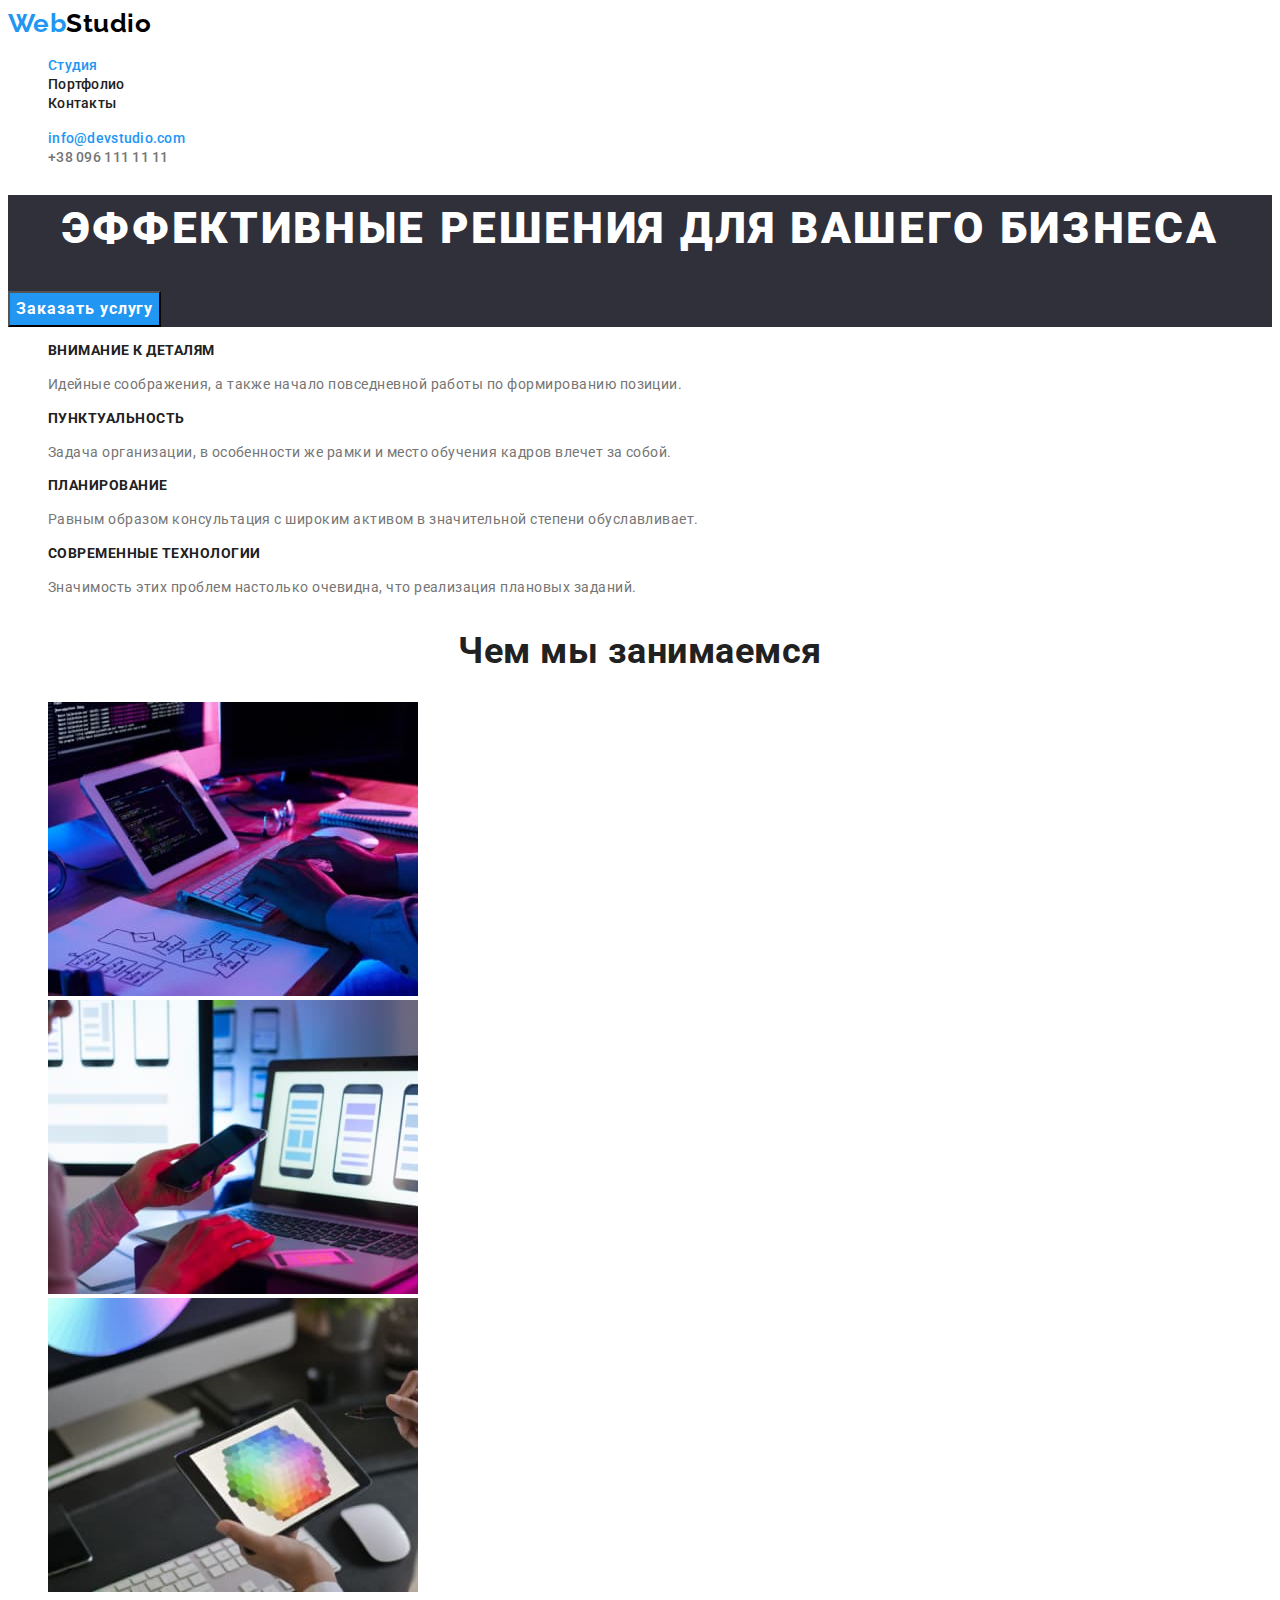
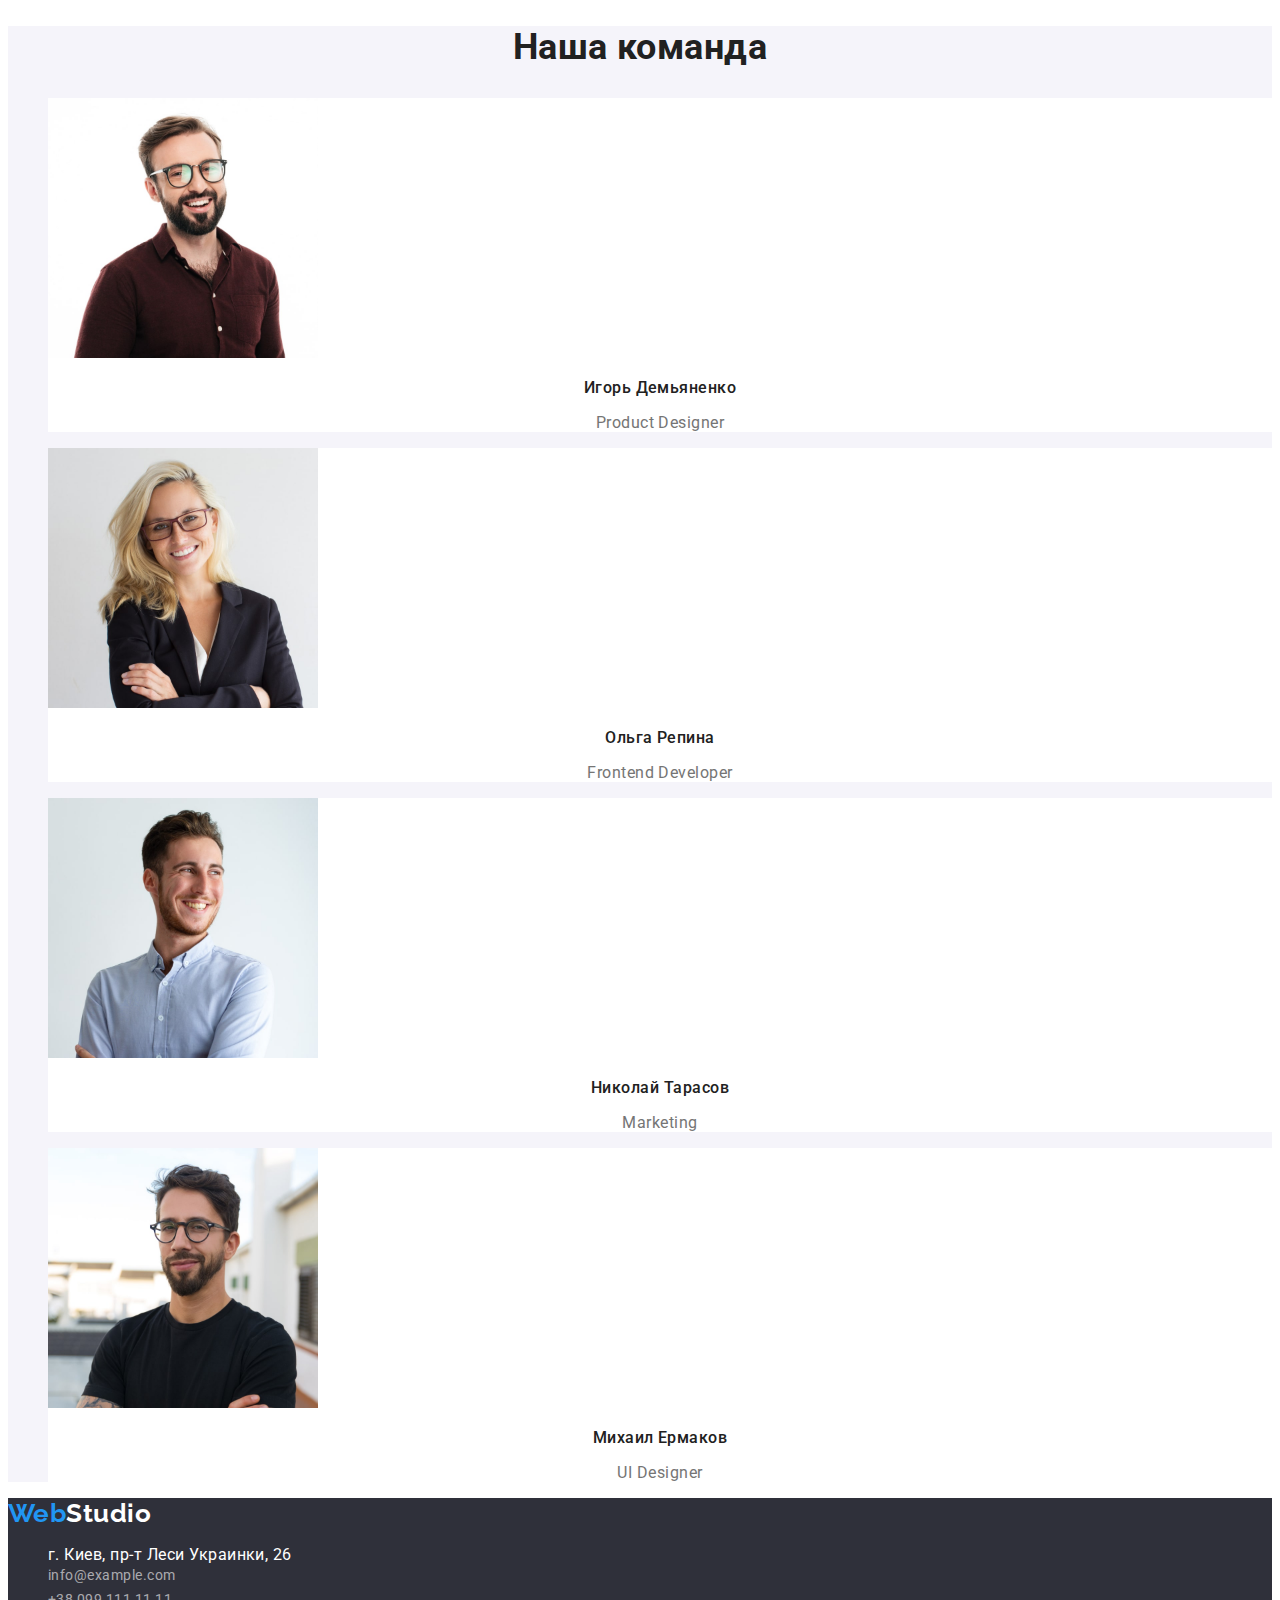
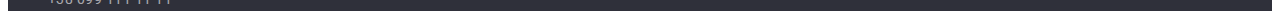
<file: index.html>
<!DOCTYPE html>
<html lang="ru">
    <head>
        <!-- Службова інформація не відображається в контексті сторінки-->
        <!-- utf-8 - найпоширеніше кодування -->
        <meta charset="utf-8" />
        <meta http-equiv="X-UA-Compatible" content="IE=edge">
        <meta name="viewport" content="width=device-width, initial-scale=1.0">
        <title>
        <!-- Название вкладки -->
        WebStudio
        </title>
        <!-- подключение шрифтов -->
        <link rel="preconnect" href="https://fonts.googleapis.com">
        <link rel="preconnect" href="https://fonts.gstatic.com" crossorigin>
        <link href="https://fonts.googleapis.com/css2?family=Raleway:wght@700&family=Roboto:wght@400;500;700;900&display=swap"
            rel="stylesheet">
        <!-- подключение modern-normalise перед основными стилями -->
        <link rel="stylesheet" href="https://cdnjs.cloudflare.com/ajax/libs/modern-normalize/1.1.0/modern-normalize.min.css"
            integrity="sha512-wpPYUAdjBVSE4KJnH1VR1HeZfpl1ub8YT/NKx4PuQ5NmX2tKuGu6U/JRp5y+Y8XG2tV+wKQpNHVUX03MfMFn9Q=="
            crossorigin="anonymous" referrerpolicy="no-referrer" />
        <link rel="stylesheet" href="./css/styles.css">
    </head>
    
    <body>
        <!--  Вся информация сайта  -->
        <header> <!--  Шапка  -->
            <nav>
                <!-- Логотип-ссылка  -->
                <a href="" lang="en" class="logo">
                    <span>Web</span>Studio
                </a>
            
                <ul class="site-nav">
                    <!--Список ссылок для навигации-->
                    <li>
                        <a href="/" class="active">Студия</a>
                    </li>
                    <li>
                        <a href="./portfolio.html">Портфолио</a>
                    </li>
                    <li>
                        <a href="">Контакты</a>
                    </li>
                </ul>
            </nav>
            <!-- Контактная информация-->
            <ul class="contacts">
                <li> <a href="mailto:info@devstudio.com" class="active">info@devstudio.com</a>
                </li>
                <li> <a href="tel:+380961111111">+38 096 111 11 11</a>
                </li>
            </ul>
        </header> 

        <!-- Основной контент -->
        <main>  
            <!-- Герой -->
            <section class="hero">
                <h1>Эффективные решения для вашего бизнеса</h1>
                <button type="button">Заказать услугу</button>
            </section>
            <!-- Перечень особенностей -->
            <section class="features">  
                <!--Прячем заголовок h2  -->
                <h2 class="visually-hidden">особенности</h2> <!-- Скрыть заголовок в CSS  -->
                <ul>
                    <li>
                        <h3 class="features-list">Внимание к деталям</h3>
                        <p class="features-item">Идейные соображения, а также начало повседневной работы по формированию позиции.</p>
                    </li>
                    <li>
                        <h3 class="features-list">Пунктуальность</h3>
                        <p class="features-item">Задача организации, в особенности же рамки и место обучения кадров влечет за собой.</p>
                    </li>
                    <li>
                        <h3 class="features-list">Планирование</h3>
                        <p class="features-item">Равным образом консультация с широким активом в значительной степени обуславливает.</p>
                    </li>
                    <li>
                        <h3 class="features-list">Современные технологии</h3>
                        <p class="features-item">Значимость этих проблем настолько очевидна, что реализация плановых заданий.</p>
                    </li>
                </ul>
            </section>
            <!--  Чем мы занимаемся  -->
            <section class="box">
                <h2 class="box-title"> Чем мы занимаемся </h2>
                <ul>
                    <li class="box-item">
                        <img src="./images/img1.jpg" alt="Разработка" width="370">
                    </li>
                    <li class="box-item">
                        <img src="./images/img2.jpg" alt="Планирование" width="370">
                    </li>
                    <li class="box-item">
                        <img src="./images/img3.jpg" alt="Визуализация" width="370">
                    </li>
                </ul>
            </section>
            <!-- Наша команда -->
            <section class="team">
                <h2 class="team-title"> Наша команда </h2>
                <ul>
                    <li class="team-card">
                        <img src="./images/photo1.jpg" alt="фото дезайнера" width="270">
                        <h3>Игорь Демьяненко</h3>
                        <p lang="en">Product Designer</p>
                    </li>
                    <li class="team-card">
                        <img src="./images/photo2.jpg" alt="фото разработчика" width="270">
                        <h3>Ольга Репина</h3>
                        <p lang="en">Frontend Developer</p>
                    </li>
                    <li class="team-card">
                        <img src="./images/photo3.jpg" alt="фото маркетолога" width="270">
                        <h3>Николай Тарасов</h3>
                        <p lang="en">Marketing</p>
                    </li>
                    <li class="team-card">
                        <img src="./images/photo4.jpg" alt="фото UI Designer" width="270">
                        <h3>Михаил Ермаков</h3>
                        <p lang="en">UI Designer</p>
                    </li>
                </ul>
            </section>
        </main>   

        <footer class="footer">  <!-- Футер -->
            <!-- Логотип-ссылка  -->
            <a href="/" lang="en" class="logo">
                <span>Web</span>Studio
            </a>
            <address class="address">
                <ul>
                    <li>
                        <!-- адресс - ссылка на гугл карту в новой вкладке -->
                        <a class="address-map" href="https://goo.gl/maps/qX6E7kTWW1nA5MXd7" target="_blank" rel="noopener noreferrer">г. Киев, пр-т Леси Украинки, 26</a>
                    </li>
                    <li>
                        <a class="address-mail" href="mailto:info@example.com">info@example.com</a>
                    </li>
                    <li>
                        <a class="address-tel" href="tel:+380991111111">+38 099 111 11 11</a>
                    </li>
                </ul>
            </address>
        </footer>    
    </body>
</html>
</file>
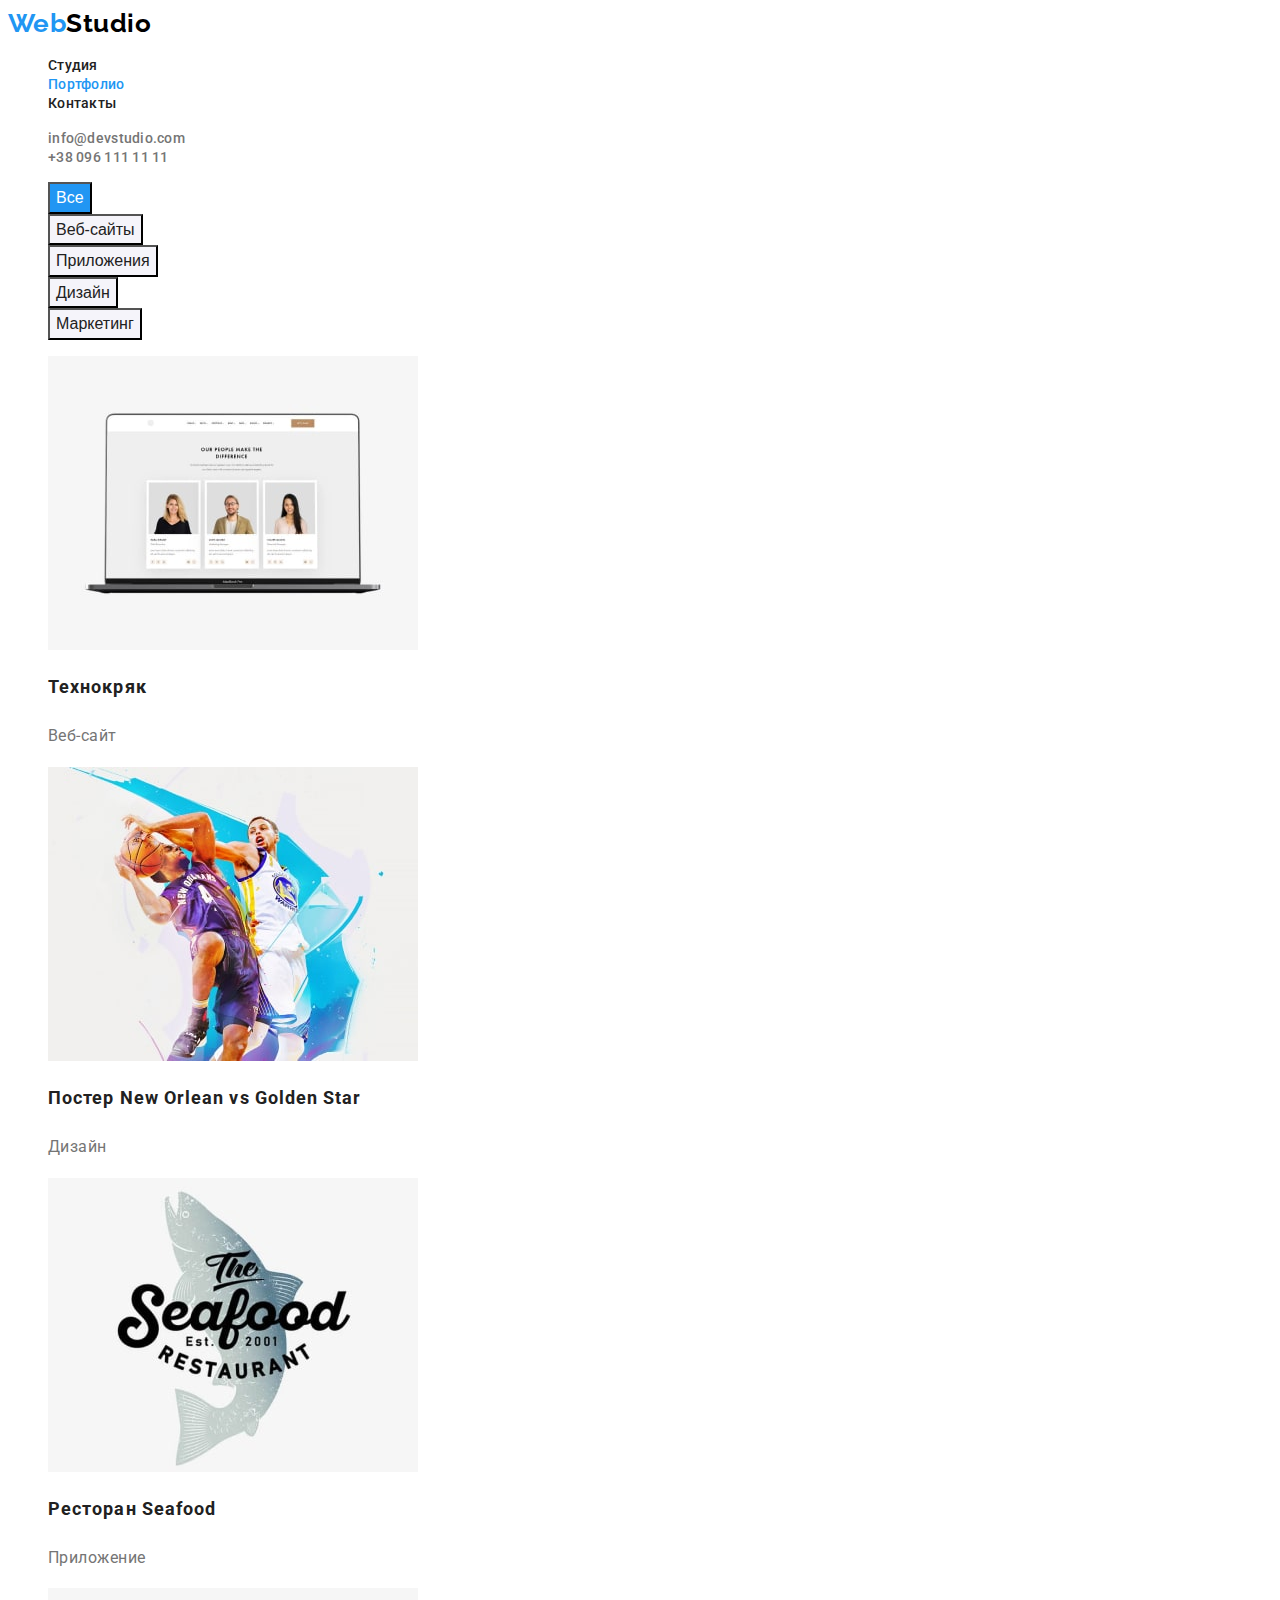
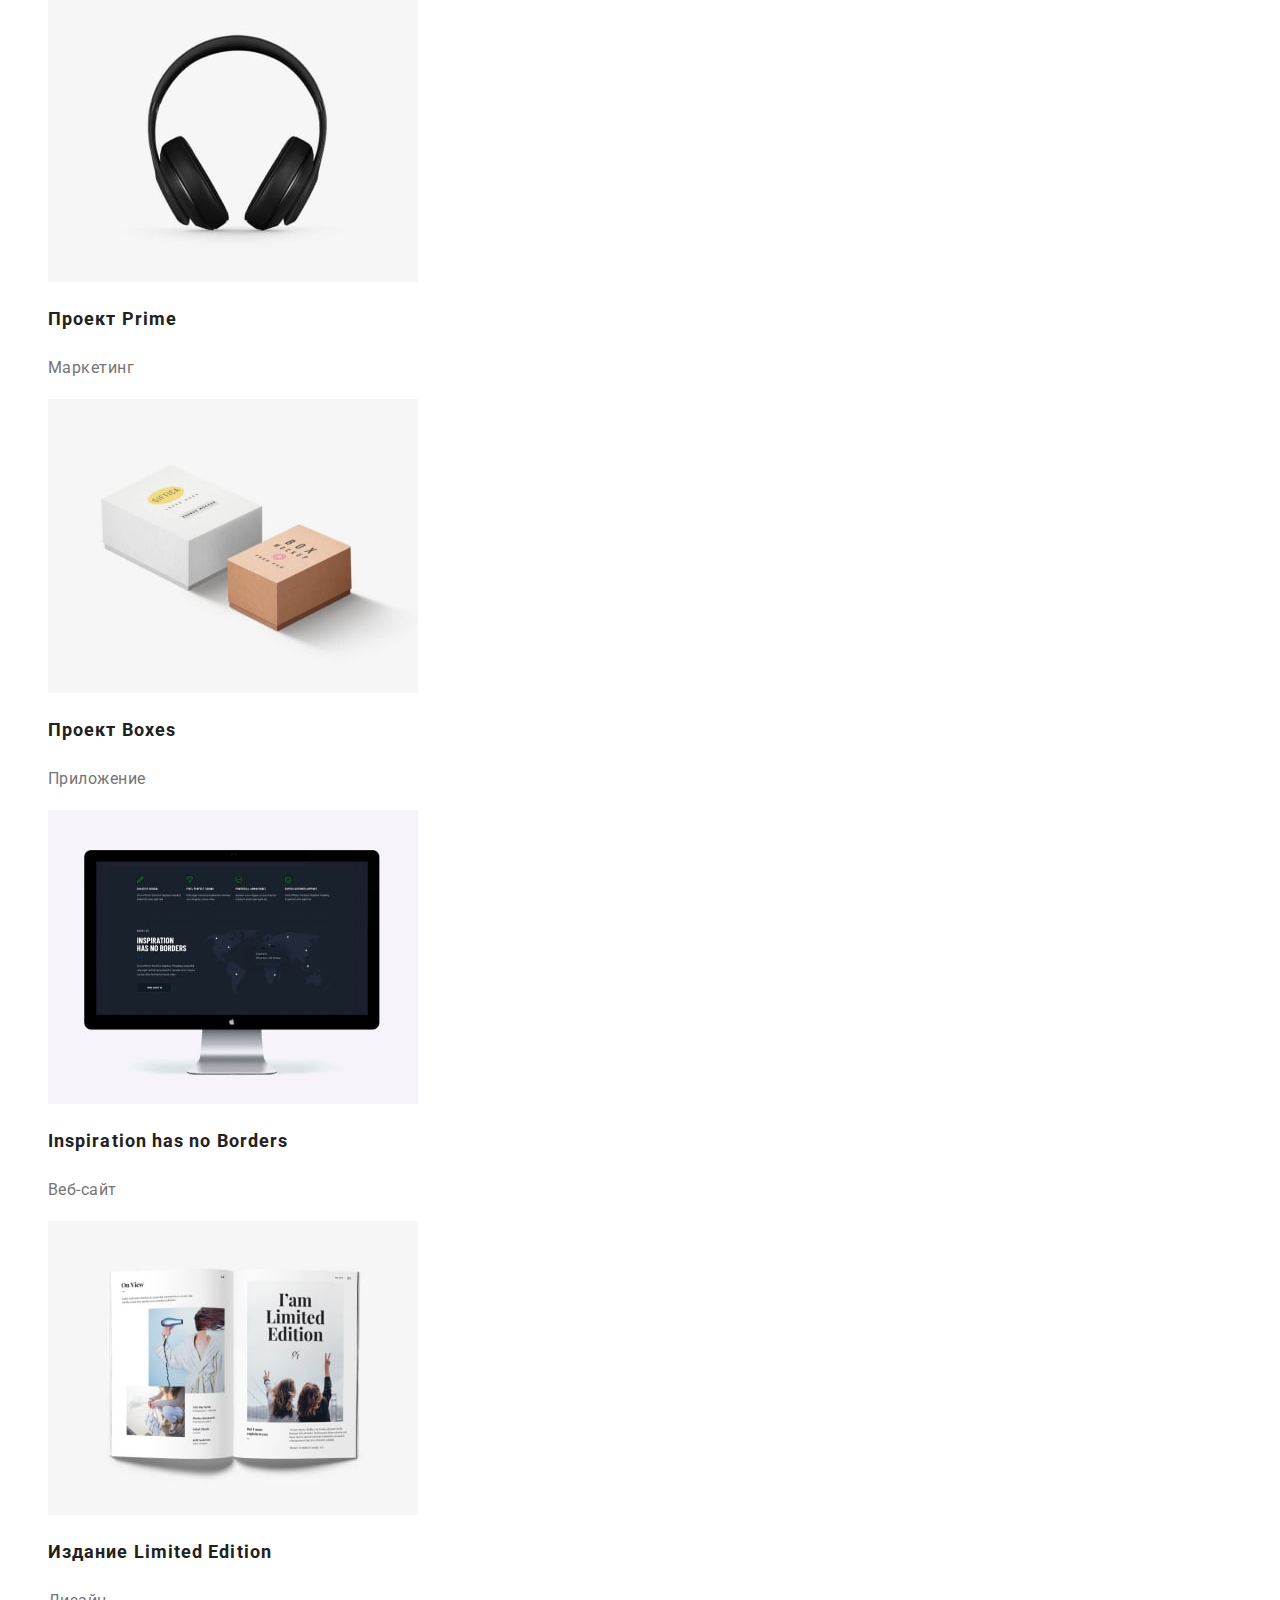
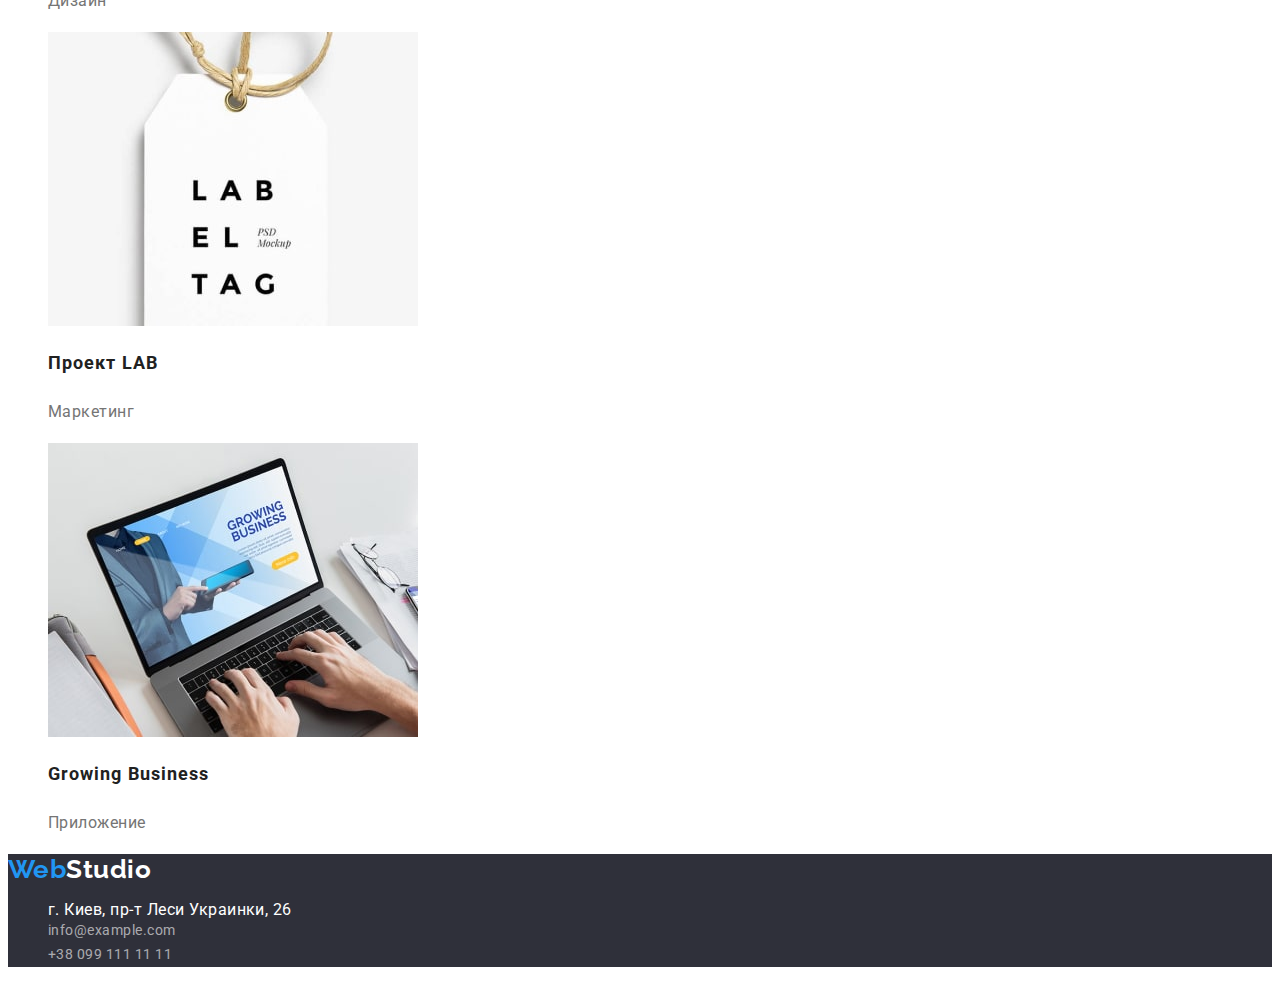
<file: portfolio.html>
<!DOCTYPE html>
<html lang="ru">
<head>
    <meta charset="UTF-8">
    <meta http-equiv="X-UA-Compatible" content="IE=edge">
    <meta name="viewport" content="width=device-width, initial-scale=1.0">
    <title>Portfolio</title>
    <!-- подключение шрифтов -->
    <link rel="preconnect" href="https://fonts.googleapis.com">
    <link rel="preconnect" href="https://fonts.gstatic.com" crossorigin>
    <link href="https://fonts.googleapis.com/css2?family=Raleway:wght@700&family=Roboto:wght@400;500;700;900&display=swap"
        rel="stylesheet">
    <!-- подключение modern-normalise перед основными стилями -->
    <link rel="stylesheet" href="https://cdnjs.cloudflare.com/ajax/libs/modern-normalize/1.1.0/modern-normalize.min.css"
        integrity="sha512-wpPYUAdjBVSE4KJnH1VR1HeZfpl1ub8YT/NKx4PuQ5NmX2tKuGu6U/JRp5y+Y8XG2tV+wKQpNHVUX03MfMFn9Q=="
        crossorigin="anonymous" referrerpolicy="no-referrer" />
    <link rel="stylesheet" href="./css/styles.css">
</head>
<body>
    <header>
        <!--  Шапка  -->
        <nav>
            <!-- Логотип-ссылка  -->
            <a href="" lang="en" class="logo">
                <span>Web</span>Studio
            </a>
    
            <ul class="site-nav">
                <!--Список ссылок для навигации-->
                <li>
                    <a href="./index.html">Студия</a>
                </li>
                <li>
                    <a href="./portfolio.html" class="active">Портфолио</a>
                </li>
                <li>
                    <a href="">Контакты</a>
                </li>
            </ul>
        </nav>
        <!-- Контактная информация-->
        <ul class="contacts">
            <li> <a href="mailto:info@devstudio.com">info@devstudio.com</a>
            </li>
            <li> <a href="tel:+380961111111">+38 096 111 11 11</a>
            </li>
        </ul>
    </header>
    <main>
        <!-- Projects -->
        <section>
            <!-- Спрятать заголовок -->
            <h1 class="visually-hidden">Портфолио</h1>
            <ul class="filter">
                <li ><button type="button" class="filter-item active">Все</button></li>
                <li ><button type="button" class="filter-item">Веб-сайты</button></li>
                <li ><button type="button" class="filter-item">Приложения</button></li>
                <li ><button type="button" class="filter-item">Дизайн</button></li>
                <li ><button type="button" class="filter-item">Маркетинг</button></li>
            </ul>
            <ul class="projects">
                <li class="project-card">
                    <a href="">
                        <img src="./images/portfolio1.jpg" alt="Изображение веб-сайта" width="370">
                        <h2>Технокряк</h2>
                        <p>Веб-сайт</p>
                    </a>
                </li>
                <li class="project-card">
                    <a href="">
                        <img src="./images/portfolio2.jpg" alt="Постер" width="370">
                        <h2>Постер <span lang="en">New Orlean vs Golden Star</span> </h2>
                        <p>Дизайн</p>
                    </a>
                </li>
                <li class="project-card">
                    <a href="">
                        <img src="./images/portfolio3.jpg" alt="Изображение приложения для ресторана" width="370">
                        <h2>Ресторан <span lang="en">Seafood</span></h2>
                        <p>Приложение</p>
                    </a>
                </li>
                <li class="project-card">
                    <a href="">
                        <img src="./images/portfolio4.jpg" alt="гарнитура" width="370">
                        <h2>Проект <span lang="en">Prime</span></h2>
                        <p>Маркетинг</p>
                    </a>
                </li>
                <li class="project-card">
                    <a href="">
                        <img src="./images/portfolio5.jpg" alt="Коробки" width="370">
                        <h2>Проект <span lang="en">Boxes</span></h2>
                        <p>Приложение</p>
                    </a>
                </li>
                <li class="project-card">
                    <a href="">
                        <img src="./images/portfolio6.jpg" alt="Веб-сайт на мониторе" width="370">
                        <h2 lang="en">Inspiration has no Borders</h2>
                        <p>Веб-сайт</p>
                    </a>
                </li>
                <li class="project-card">
                    <a href="">
                        <img src="./images/portfolio7.jpg" alt="Журнал" width="370">
                        <h2>Издание <span lang="en">Limited Edition</span></h2>
                        <p>Дизайн</p>
                    </a>
                </li>
                <li class="project-card">
                    <a href="">
                        <img src="./images/portfolio8.jpg" alt="Фирменный лейбл" width="370">
                        <h2>Проект LAB</h2>
                        <p>Маркетинг</p>
                    </a>
                </li>
                <li class="project-card">
                    <a href="">
                        <img src="./images/portfolio9.jpg" alt="Ноутбук" width="370">
                        <h2 lang="en">Growing Business</h2>
                        <p>Приложение</p>
                    </a>
                </li>
            </ul>
        </section>
    </main>
    <footer class="footer">
        <!-- Футер -->
        <!-- Логотип-ссылка  -->
        <a href="/" lang="en" class="logo">
            <span>Web</span>Studio
        </a>
        <address class="address">
            <ul>
                <li>
                    <!-- адресс - ссылка на гугл карту в новой вкладке -->
                    <a class="address-map" href="https://goo.gl/maps/qX6E7kTWW1nA5MXd7" target="_blank"
                        rel="noopener noreferrer">г. Киев, пр-т Леси Украинки, 26</a>
                </li>
                <li>
                    <a class="address-mail" href="mailto:info@example.com">info@example.com</a>
                </li>
                <li>
                    <a class="address-tel" href="tel:+380991111111">+38 099 111 11 11</a>
                </li>
            </ul>
        </address>
    </footer>
</body>
</html>
</file>
<file: css/styles.css>
:root {
  --accent: #2196f3;
  --black: #212121;
  --white: #ffffff;
}
/* цвет заголовков #212121 */

body {
  font-family: Roboto, sans-serif;
  background-color: #ffffff;
  color: #757575;
  letter-spacing: 0.03em;
}
a {
  text-decoration: none;
  color: inherit;
}

ul {
  list-style: none;
}

/* Логотип */
.logo {
  font-family: Raleway, sans-serif;
  font-weight: 700;
  font-size: 26px;
  line-height: 1.19;
  color: #000000;
}
.logo > span {
  color: var(--accent);
}

/* верхние ссылки и контакты */
.site-nav a {
  color: var(--black);
  font-weight: 500;
  font-size: 14px;
  line-height: 1.14;
  letter-spacing: 0.02em;
}
.site-nav a:hover,
.site-nav a:focus {
  color: var(--accent);
}
/* Подсвечивание активных ссылок */
a.active {
  color: var(--accent);
}

.contacts a {
  font-weight: 500;
  font-size: 14px;
  line-height: 1.14;
  letter-spacing: 0.02em;
}
.contacts a:hover,
.contacts a:focus {
  color: var(--accent);
}

/* <!-- Герой --> */
.hero {
  background-color: #2f303a;
}

h1 {
  font-weight: 900;
  font-size: 44px;
  line-height: 1.5;
  text-align: center;
  letter-spacing: 0.06em;
  text-transform: uppercase;
  color: var(--white);
}
.hero button {
  background-color: var(--accent);
  color: var(--white);
  font-family: Roboto;
  font-weight: 700;
  font-size: 16px;
  line-height: 1.88;
  align-items: center;
  text-align: center;
  letter-spacing: 0.06em;
}

/* Прячем заголовки */
.visually-hidden {
  position: absolute;
  clip: rect(0 0 0 0);
  width: 1px;
  height: 1px;
  margin: -1px;
  border: 0;
  padding: 0;
  overflow: hidden;
}

/* <!-- Перечень особенностей --> */
.features-list {
  font-size: 14px;
  line-height: 1.14;
  text-transform: uppercase;
  color: var(--black);
}

.features-item {
  font-size: 14px;
  line-height: 1.7;
}
/* <!--  Чем мы занимаемся  --> */
.box-title,
.team-title {
  font-size: 36px;
  line-height: 1.17;
  text-align: center;
  color: var(--black);
}

.team {
  background-color: #f5f4fa;
}
.team-card {
  background-color: var(--white);
}
.team-card h3 {
  font-weight: 500;
  font-size: 16px;
  line-height: 1.19;
  text-align: center;
  color: var(--black);
}

.team-card p {
  font-size: 16px;
  line-height: 1.19;
  text-align: center;
}

/* Футер */
.footer {
  background-color: #2f303a;
  color: var(--white);
}
.footer .logo {
  color: var(--white);
}

/* Address не наследует font-style по умолчанию */
.address {
  font-style: inherit;
}
.address-mail,
.address-tel {
  font-size: 14px;
  line-height: 1.7;
  color: rgba(255, 255, 255, 0.6);
}

/* ПОРТФОЛИО */

.filter-item {
  background: #f5f4fa;
  font-style: normal;
  font-weight: 500;
  font-size: 16px;
  line-height: 1.6;
  text-align: center;
  color: var(--black);
  cursor: pointer;
}

.filter-item.active,
.filter-item:hover,
.filter-item:focus {
  background-color: var(--accent);
  color: var(--white);
}

.project-card h2 {
  font-size: 18px;
  line-height: 2;
  letter-spacing: 0.06em;
  color: var(--black);
}

.project-card p {
  font-size: 16px;
  line-height: 1.87;
}
</file>
